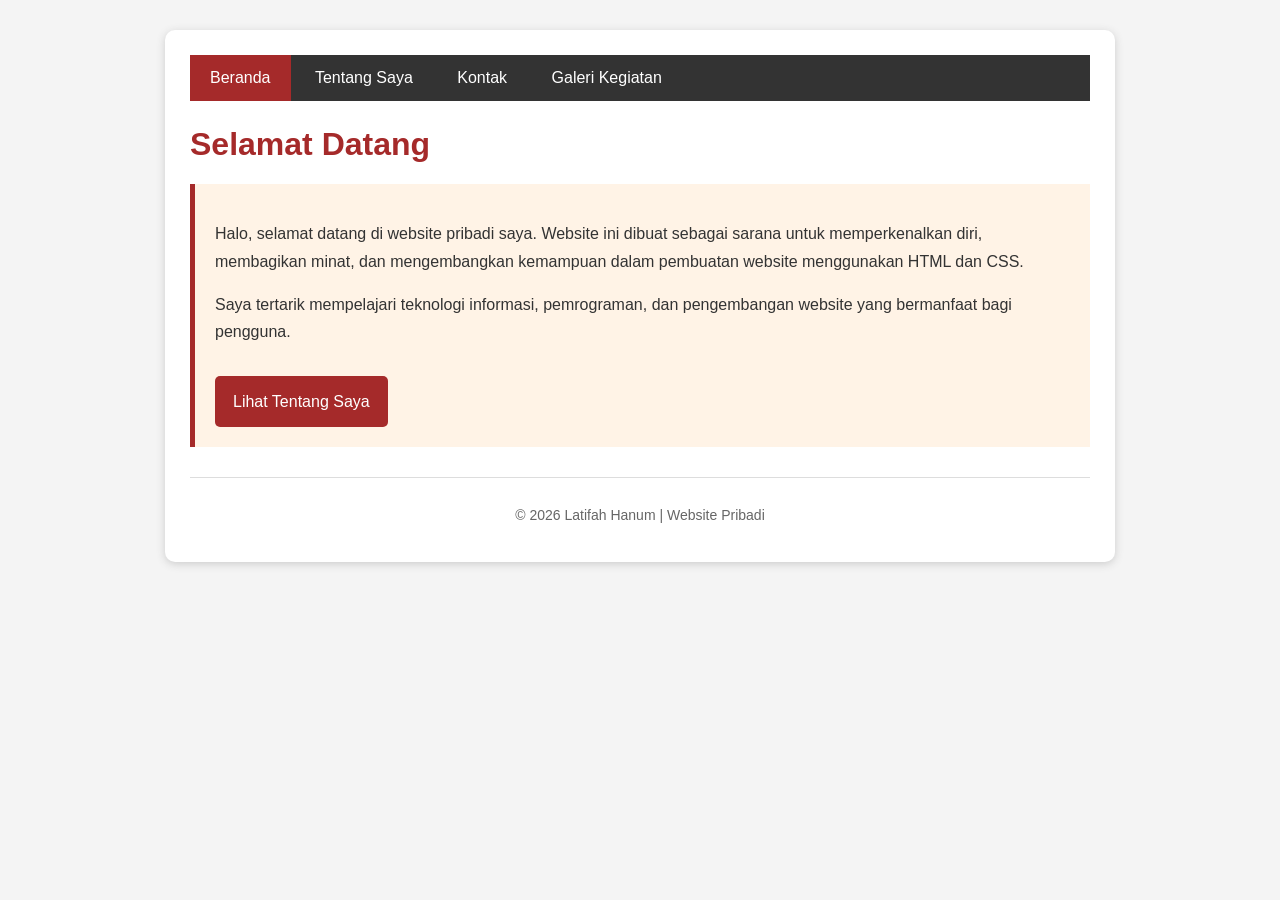
<file: index.html>
<!DOCTYPE html>
<html lang="id">
<head>
    <meta charset="UTF-8">
    <meta name="viewport" content="width=device-width, initial-scale=1.0">

    <title>Beranda | Latifah Hanum</title>
    <link rel="stylesheet" href="style.css">
</head>

<body>
    <div class="container">

        <!-- Menu Navigasi -->
        <nav>
            <ul>
                <li>
                    <a class="aktif" href="index.html">Beranda</a>
                </li>

                <li>
                    <a href="tentang.html">Tentang Saya</a>
                </li>

                <li>
                    <a href="kontak.html">Kontak</a>
                </li>

                <li>
                    <a href="galeri.html">Galeri Kegiatan</a>
                </li>
            </ul>
        </nav>

        <!-- Isi Halaman Beranda -->
        <h1>Selamat Datang</h1>

        <div class="welcome-box">
            <p>
                Halo, selamat datang di website pribadi saya.
                Website ini dibuat sebagai sarana untuk memperkenalkan diri,
                membagikan minat, dan mengembangkan kemampuan dalam
                pembuatan website menggunakan HTML dan CSS.
            </p>

            <p>
                Saya tertarik mempelajari teknologi informasi, pemrograman,
                dan pengembangan website yang bermanfaat bagi pengguna.
            </p>

            <a class="button" href="tentang.html">
                Lihat Tentang Saya
            </a>
        </div>

        <footer>
            <p>&copy; 2026 Latifah Hanum | Website Pribadi</p>
        </footer>

    </div>
</body>
</html>
</file>
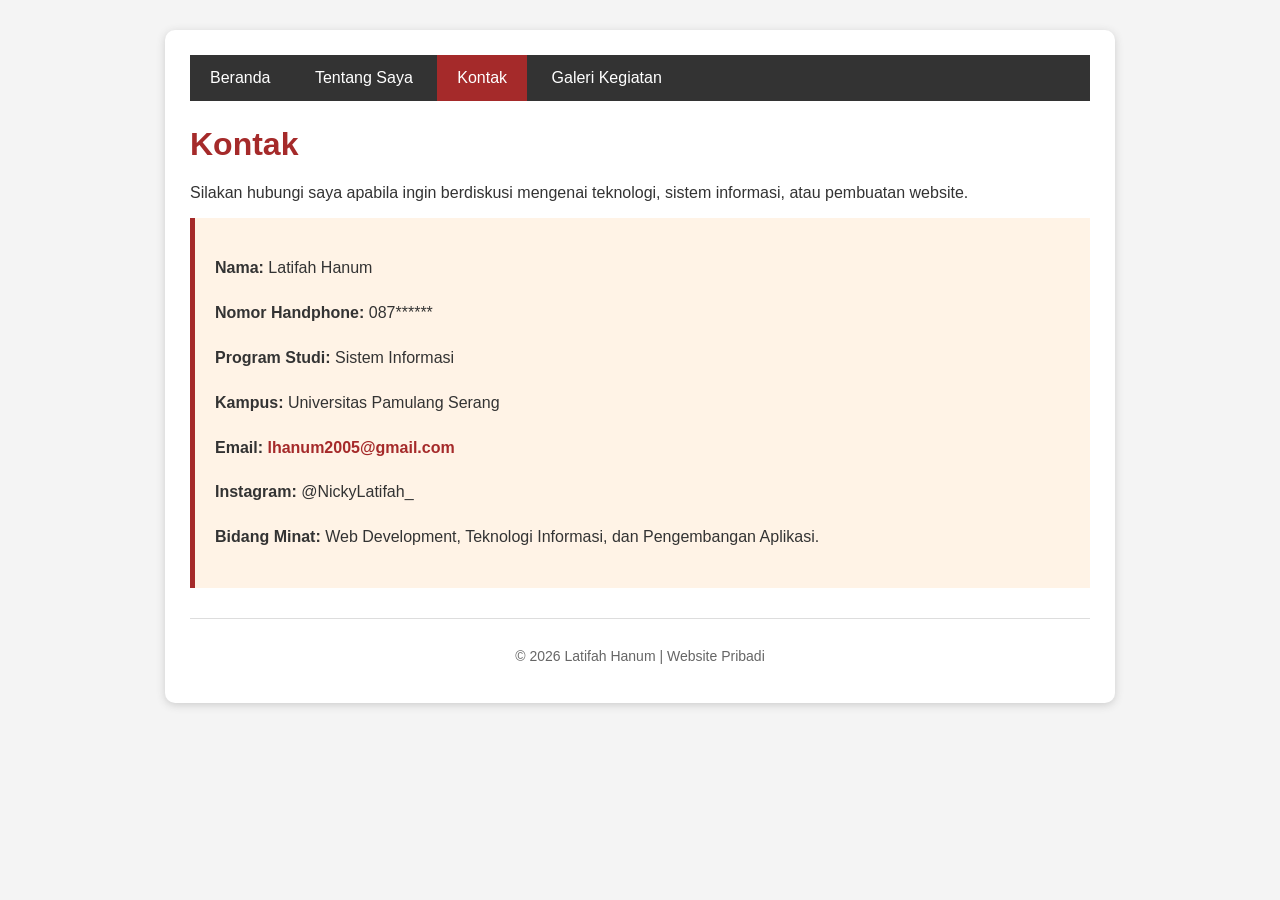
<file: kontak.html>
<!DOCTYPE html>
<html lang="id">
<head>
    <meta charset="UTF-8">
    <meta name="viewport" content="width=device-width, initial-scale=1.0">

    <title>Kontak | Latifah Hanum</title>

    <style>
        body {
            font-family: Arial, sans-serif;
            margin: 30px;
            background-color: #f4f4f4;
            color: #333333;
        }

        .container {
            max-width: 900px;
            margin: auto;
            background-color: white;
            padding: 25px;
            border-radius: 10px;
            box-shadow: 0 2px 8px #cccccc;
        }

        nav ul {
            list-style-type: none;
            padding: 0;
            margin: 0 0 25px;
            background-color: #333333;
        }

        nav ul li {
            display: inline-block;
        }

        nav ul li a {
            display: block;
            color: white;
            text-decoration: none;
            padding: 14px 20px;
        }

        nav ul li a:hover {
            background-color: #555555;
        }

        .aktif {
            background-color: brown;
        }

        h1 {
            color: brown;
        }

        .contact-box {
            padding: 20px;
            background-color: #fff3e6;
            border-left: 5px solid brown;
            line-height: 1.8;
        }

        .contact-box a {
            color: brown;
            font-weight: bold;
            text-decoration: none;
        }

        .contact-box a:hover {
            text-decoration: underline;
        }

        footer {
            margin-top: 30px;
            padding-top: 15px;
            border-top: 1px solid #dddddd;
            text-align: center;
            color: #666666;
            font-size: 14px;
        }
    </style>
</head>

<body>
    <div class="container">

        <!-- Menu Navigasi -->
        <nav>
            <ul>
                <li>
                    <a href="index.html">Beranda</a>
                </li>

                <li>
                    <a href="tentang.html">Tentang Saya</a>
                </li>

                <li>
                    <a class="aktif" href="kontak.html">Kontak</a>
                </li>

                <li>
                    <a href="galeri.html">Galeri Kegiatan</a>
                </li>
            </ul>
        </nav>

        <!-- Isi Halaman Kontak -->
        <h1>Kontak</h1>

        <p>
            Silakan hubungi saya apabila ingin berdiskusi mengenai
            teknologi, sistem informasi, atau pembuatan website.
        </p>

        <div class="contact-box">
            <p>
                <b>Nama:</b> Latifah Hanum
            </p>

            <p>
                <b>Nomor Handphone:</b> 087******
            </p>

            <p>
                <b>Program Studi:</b> Sistem Informasi
            </p>

            <p>
                <b>Kampus:</b> Universitas Pamulang Serang
            </p>

            <p>
                <b>Email:</b>
                <a href="mailto:latifahhanum@email.com">
                    lhanum2005@gmail.com
                </a>
            </p>

            <p>
                <b>Instagram:</b> @NickyLatifah_
            </p>

            <p>
                <b>Bidang Minat:</b> Web Development, Teknologi Informasi,
                dan Pengembangan Aplikasi.
            </p>
        </div>

        <footer>
            <p>&copy; 2026 Latifah Hanum | Website Pribadi</p>
        </footer>

    </div>
</body>
</html>
</file>
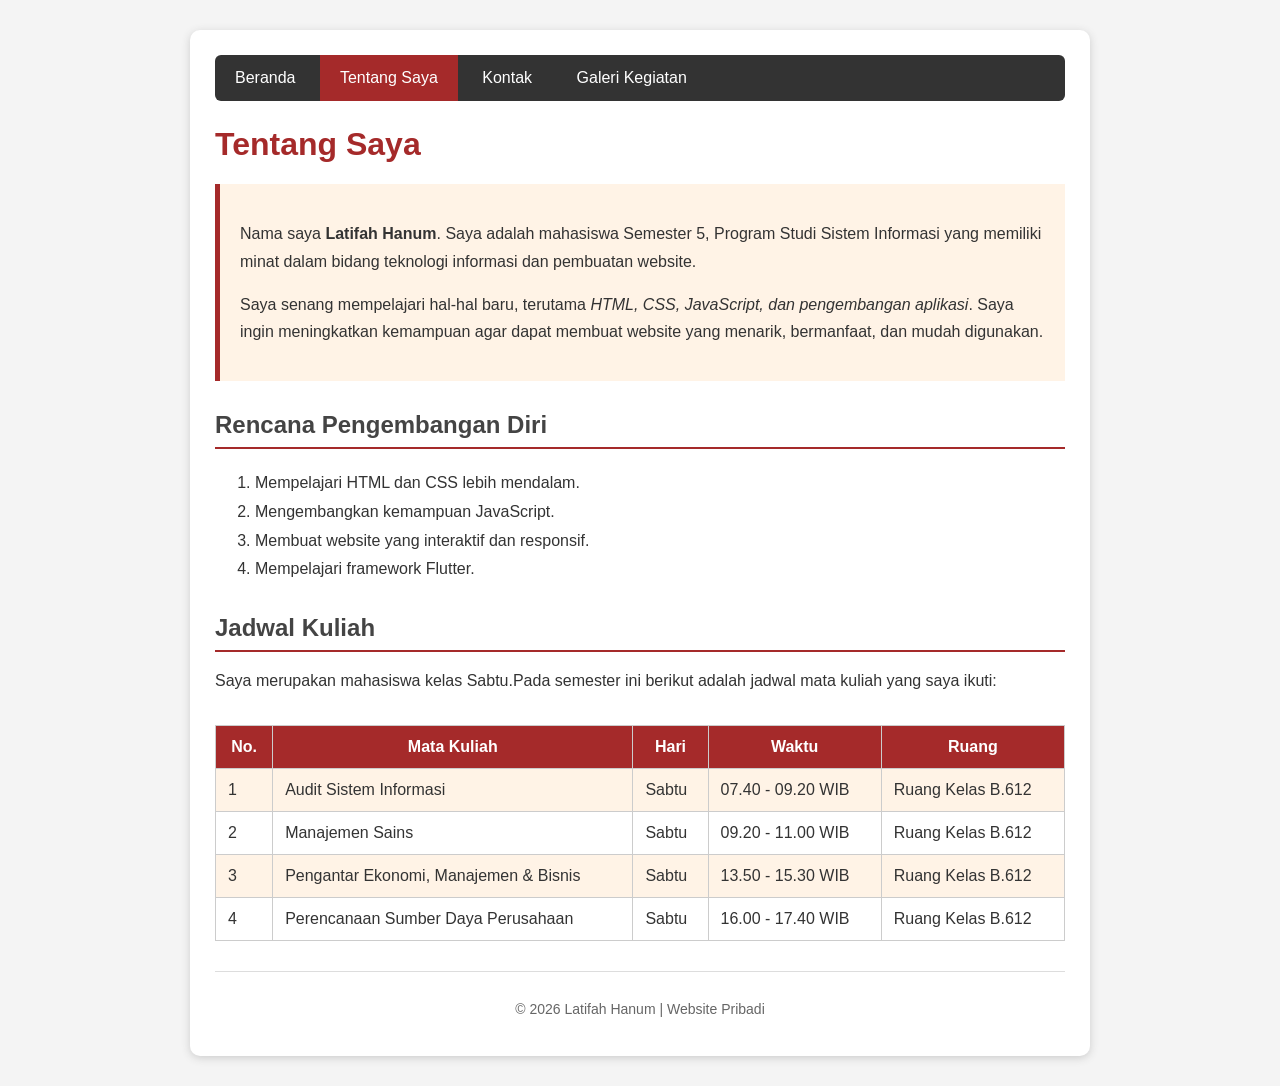
<file: tentang.html>
<!DOCTYPE html>
<html lang="id">
<head>
    <meta charset="UTF-8">
    <meta name="viewport" content="width=device-width, initial-scale=1.0">

    <title>Tentang Saya | Latifah Hanum</title>

    <style>
        * {
            box-sizing: border-box;
        }

        body {
            font-family: Arial, sans-serif;
            margin: 30px;
            background-color: #f4f4f4;
            color: #333333;
        }

        .container {
            max-width: 900px;
            margin: auto;
            background-color: white;
            padding: 25px;
            border-radius: 10px;
            box-shadow: 0 2px 8px #cccccc;
        }

        nav ul {
            list-style-type: none;
            padding: 0;
            margin: 0 0 25px;
            background-color: #333333;
            border-radius: 6px;
            overflow: hidden;
        }

        nav ul li {
            display: inline-block;
        }

        nav ul li a {
            display: block;
            color: white;
            text-decoration: none;
            padding: 14px 20px;
        }

        nav ul li a:hover {
            background-color: #555555;
        }

        .aktif {
            background-color: brown;
        }

        h1 {
            color: brown;
        }

        h2 {
            color: #444444;
            border-bottom: 2px solid brown;
            padding-bottom: 8px;
            margin-top: 30px;
        }

        ol {
            line-height: 1.8;
        }

        .profil-box {
            background-color: #fff3e6;
            padding: 20px;
            border-left: 5px solid brown;
            line-height: 1.7;
        }

        .table-container {
            overflow-x: auto;
            margin-top: 20px;
        }

        table {
            width: 100%;
            border-collapse: collapse;
            margin-top: 15px;
            background-color: white;
        }

        th,
        td {
            border: 1px solid #cccccc;
            padding: 12px;
            text-align: left;
        }

        th {
            background-color: brown;
            color: white;
            text-align: center;
        }

        tr:nth-child(even) {
            background-color: #fff3e6;
        }

        tr:hover {
            background-color: #f5d6c6;
        }

        footer {
            margin-top: 30px;
            padding-top: 15px;
            border-top: 1px solid #dddddd;
            text-align: center;
            color: #666666;
            font-size: 14px;
        }

        @media screen and (max-width: 600px) {
            body {
                margin: 15px;
            }

            .container {
                padding: 18px;
            }

            nav ul li {
                display: block;
            }

            nav ul li a {
                text-align: center;
            }

            th,
            td {
                padding: 10px;
                font-size: 14px;
            }
        }
    </style>
</head>

<body>
    <div class="container">

        <!-- Menu Navigasi -->
        <nav>
            <ul>
                <li>
                    <a href="index.html">Beranda</a>
                </li>

                <li>
                    <a class="aktif" href="tentang.html">Tentang Saya</a>
                </li>

                <li>
                    <a href="kontak.html">Kontak</a>
                </li>

                <li>
                    <a href="galeri.html">Galeri Kegiatan</a>
                </li>
            </ul>
        </nav>

        <!-- Isi Halaman Tentang Saya -->
        <h1>Tentang Saya</h1>

        <div class="profil-box">
            <p>
                Nama saya <b>Latifah Hanum</b>. Saya adalah mahasiswa Semester
                5, Program Studi Sistem Informasi yang memiliki minat dalam
                bidang teknologi informasi dan pembuatan website.
            </p>

            <p>
                Saya senang mempelajari hal-hal baru, terutama
                <i>HTML, CSS, JavaScript, dan pengembangan aplikasi</i>.
                Saya ingin meningkatkan kemampuan agar dapat membuat
                website yang menarik, bermanfaat, dan mudah digunakan.
            </p>
        </div>

        <!-- Rencana Pengembangan Diri -->
        <h2>Rencana Pengembangan Diri</h2>

        <ol>
            <li>Mempelajari HTML dan CSS lebih mendalam.</li>
            <li>Mengembangkan kemampuan JavaScript.</li>
            <li>Membuat website yang interaktif dan responsif.</li>
            <li>Mempelajari framework Flutter.</li>
        </ol>

        <!-- Tabel Jadwal Kuliah -->
        <h2>Jadwal Kuliah</h2>

        <p>
            Saya merupakan mahasiswa kelas Sabtu.Pada semester ini berikut adalah jadwal
            mata kuliah yang saya ikuti:
        </p>

        <div class="table-container">
            <table>
                <tr>
                    <th>No.</th>
                    <th>Mata Kuliah</th>
                    <th>Hari</th>
                    <th>Waktu</th>
                    <th>Ruang</th>
                </tr>

                <tr>
                    <td>1</td>
                    <td>Audit Sistem Informasi</td>
                    <td>Sabtu</td>
                    <td>07.40 - 09.20 WIB</td>
                    <td>Ruang Kelas B.612</td>
                </tr>

                <tr>
                    <td>2</td>
                    <td>Manajemen Sains</td>
                    <td>Sabtu</td>
                    <td>09.20 - 11.00 WIB</td>
                    <td>Ruang Kelas B.612</td>
                </tr>

                <tr>
                    <td>3</td>
                    <td>Pengantar Ekonomi, Manajemen & Bisnis</td>
                    <td>Sabtu</td>
                    <td>13.50 - 15.30 WIB</td>
                    <td>Ruang Kelas B.612</td>
                </tr>

                <tr>
                    <td>4</td>
                    <td>Perencanaan Sumber Daya Perusahaan</td>
                    <td>Sabtu</td>
                    <td>16.00 - 17.40 WIB</td>
                    <td>Ruang Kelas B.612</td>
                </tr>
            </table>
        </div>

        <footer>
            <p>&copy; 2026 Latifah Hanum | Website Pribadi</p>
        </footer>

    </div>
</body>
</html>
</file>
<file: style.css>
body {
    font-family: Arial, sans-serif;
    margin: 30px;
    background-color: #f4f4f4;
    color: #333333;
}

.container {
    max-width: 900px;
    margin: auto;
    background-color: white;
    padding: 25px;
    border-radius: 10px;
    box-shadow: 0 2px 8px #cccccc;
}

nav ul {
    list-style-type: none;
    padding: 0;
    margin: 0 0 25px;
    background-color: #333333;
}

nav ul li {
    display: inline-block;
}

nav ul li a {
    display: block;
    color: white;
    text-decoration: none;
    padding: 14px 20px;
}

nav ul li a:hover {
    background-color: #555555;
}

nav ul li a.aktif {
    background-color: brown;
}

h1 {
    color: brown;
}

.welcome-box {
    background-color: #fff3e6;
    border-left: 5px solid brown;
    padding: 20px;
    margin-top: 20px;
    line-height: 1.7;
}

.button {
    display: inline-block;
    background-color: brown;
    color: white;
    text-decoration: none;
    padding: 12px 18px;
    margin-top: 15px;
    border-radius: 5px;
}

.button:hover {
    background-color: #7a2d2d;
}

footer {
    margin-top: 30px;
    padding-top: 15px;
    border-top: 1px solid #dddddd;
    text-align: center;
    color: #666666;
    font-size: 14px;
}

@media (max-width: 600px) {
    nav ul li {
        display: block;
    }
}
</file>
